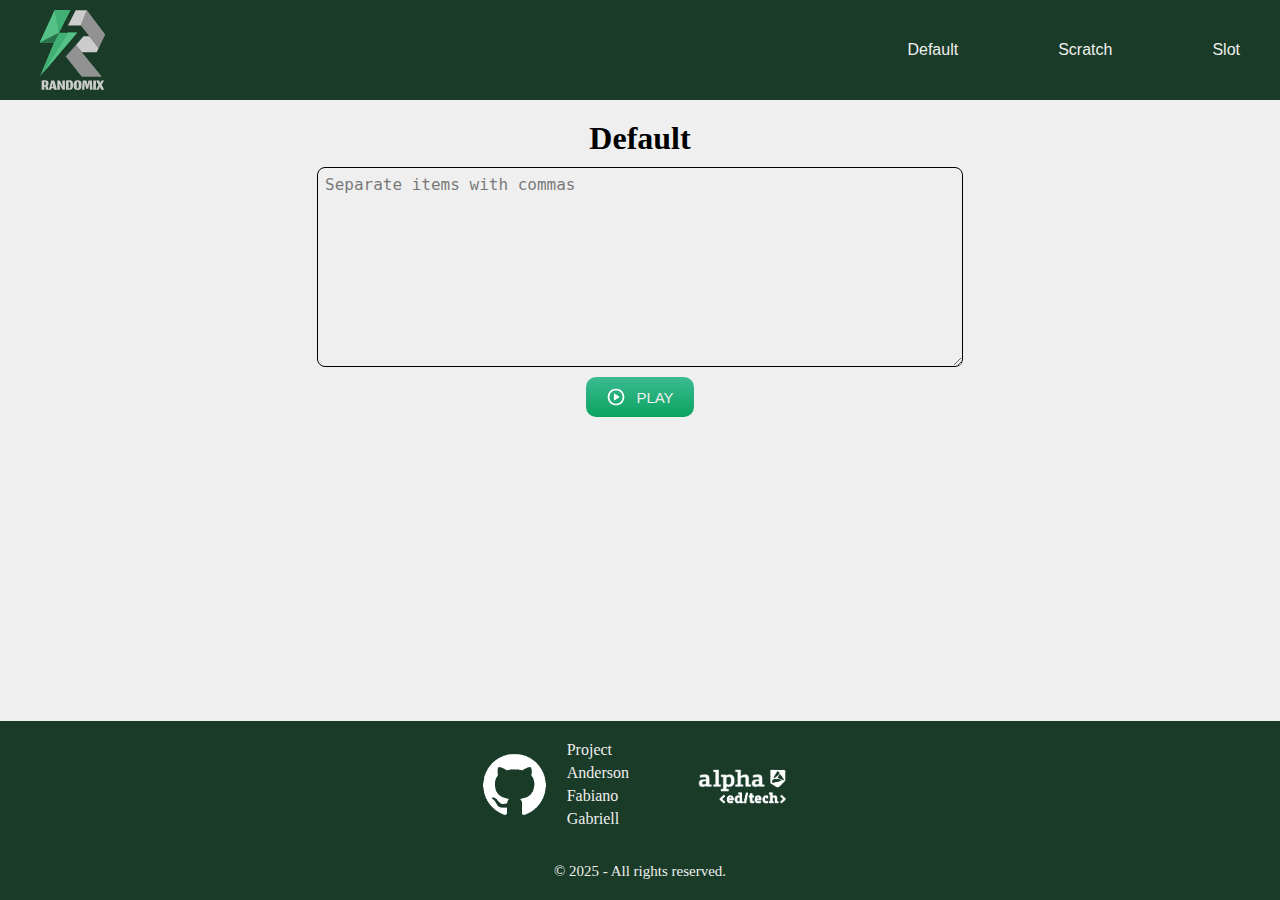
<file: index.html>
<!DOCTYPE html>
<html lang="en">
  <head>
    <meta charset="UTF-8" />
    <meta name="viewport" content="width=device-width, initial-scale=1.0" />
    <link rel="stylesheet" href="src/styles/global.css" />
    <title>Randomix</title>
    <link
      rel="icon"
      href="https://santosfabin.github.io/Randomix/src/assets/favicon/logo.svg"
      type="image/svg"
    />
  </head>
  <body>
    <div id="app"></div>

    <script type="module" src="index.js"></script>
  </body>
</html>
</file>
<file: src/styles/global.css>
* {
  margin: 0;
  padding: 0;
  box-sizing: border-box;
  background: none;
  border: none;
  outline: none;
  list-style: none;
  text-decoration: none;
}

body {
  --white: #efefef;
  --black-background: #1a3b28;
  background: var(--white);
  position: relative;
  min-height: 100vh;
}

#randomix {
  color: var(--white);
  display: flex;
  justify-content: center;
  padding-bottom: 181.2px;
  align-items: center;
}

/* FOOTER */

footer {
  background-color: var(--black-background);
  display: flex;
  justify-content: center;
  align-items: center;
  position: absolute;
  bottom: 0;
  width: 100%;
}

#sectionFooter {
  display: flex;
  flex-direction: column;
  row-gap: 35px;
  padding: 20px 0px 20px 0px;
  color: var(--white);
}

#innerFooterSection {
  display: flex;
  column-gap: 60px;
}

#innerFooterSection > div {
  display: flex;
  align-items: center;
  column-gap: 20px;
}

img[src$="alphaImage.png"],
img[src$="gitHubImage.png"] {
  height: 65px;
}

#innerFooterSection > div > div {
  display: flex;
  flex-direction: column;
  row-gap: 5px;
}

#innerFooterSection > div > div > a:hover {
  text-decoration: underline;
}

#innerFooterSection > div > a {
  display: flex;
  justify-content: center;
  color: var(--white);
}

#innerFooterSection > div > div > a {
	color: var(--white);
}

a[href="https://www.alphaedtech.org.br/"]
{
  display: flex;
  align-items: center;
}

#sectionFooter > p {
  text-align: center;
  font-size: 15px;
}

@media (max-width: 350px) {
  #innerFooterSection {
    column-gap: 40px;
  }
}

/* header */
#headerContainer {
background-color: var(--black-background);
  display: flex;
  justify-content: space-between;
  align-items: center;
  font-family: "Trebuchet MS", "Lucida Sans Unicode", "Lucida Grande",
    "Lucida Sans", Arial, sans-serif;
  color: var(--white);
  padding: 10px 40px;
}

#pageName {
  background-image: url("https://santosfabin.github.io/Randomix/src/assets/header/full-logo.svg");
  background-position: center;
  background-repeat: no-repeat;
  background-size: cover;
  width: 65px;
  height: 80px;
}

#headerContainer > nav {
  display: flex;
  column-gap: 100px;
}

nav > div {
  cursor: pointer;
  transition: all 0.1s ease;
}

nav > div:hover {
  transform: scale(1.1);
}

@media (max-width: 750px) {
  #headerContainer {
    flex-direction: column;
    row-gap: 20px;
  }
}

@media (max-width: 450px) {
  #headerContainer > nav {
    column-gap: 85px;
  }
}
/* end header */

.containerItens {
  display: flex;
  flex-direction: column;
  justify-content: center;
  align-items: center;
  gap: 10px;
  padding: 20px;
  width: 100%;
  max-width: 800px;
}

.textAreaItens {
  width: 85%;
  max-width: 700px;
  min-height: 200px;
  max-height: 400px;
  padding: 7px;
  font-size: 1rem;
  border-radius: 8px;
  resize: vertical;
  border: 1px solid #000;
}
.textAreaItens::placeholder {
  color: #000;
  opacity: 0.5;
}

/* winner list */
#containerList {
  border: 2px solid #000;
  border-radius: 20px;
  padding: 20px 5px;
  display: flex;
  flex-direction: column;
  row-gap: 20px;
  align-items: center;
}

#random-default > #containerList {
	border: 2px solid var(--white);
}

#random-default > #containerList > #listSection > .winnerContainer{
	color: var(--white);
}

#imageContainer {
  width: 70px;
  height: 70px;
  background-image: url("https://santosfabin.github.io/Randomix/src/assets/winnersList/trophy.png");
  background-position: center;
  background-repeat: no-repeat;
  background-size: cover;
}

#listSection {
  width: 290px;
  height: fit-content;
  display: flex;
  flex-direction: column;
  row-gap: 20px;
  font-family: Verdana, Geneva, Tahoma, sans-serif;
  font-size: 25px;
  overflow: auto;
}

.winnerContainer {
  display: flex;
  flex-direction: column;
  row-gap: 5px;
  text-align: center;
}

.winnerPosition {
  font-size: 15px;
}
/* end winner list */

/* modal error */
#notificationErrorContainer {
  position: fixed;
  bottom: 0;
  left: 50%;
  padding: 30px 40px;
  background-color: #ff6347;
  border-top-left-radius: 10px;
  border-top-right-radius: 10px;
  display: flex;
  justify-content: center;
  align-items: center;
  color: white;
  font-size: 20px;
  animation: goingUp 1s forwards;
}

#notificationErrorButton {
  position: absolute;
  top: 7px;
  right: 7px;
  cursor: pointer;
  background-image: url("https://santosfabin.github.io/Randomix/src/assets/modalError/closeImage.svg");
  background-repeat: no-repeat;
  background-position: center;
  background-size: cover;
  width: 21px;
  height: 21px;
}

@keyframes goingUp {
  0% {
    transform: translateX(-50%) translateY(500px);
  }

  100% {
    transform: translateX(-50%) translateY(0);
  }
}
/* end modal error */
/* Para navegadores baseados no WebKit (Chrome, Safari, Edge) */
input[type="number"]::-webkit-inner-spin-button,
input[type="number"]::-webkit-outer-spin-button {
  -webkit-appearance: none;
  margin: 0;
}

/* Para Firefox */
input[type="number"] {
  -moz-appearance: textfield;
}

/* Default randomizer */
#random-default {
  margin-top: 0px;

  width: 100%;
  display: flex;
  flex-direction: column;
  align-items: center;
  gap: 1.4rem;

  margin: 6rem 1rem 6rem;
  min-height: 500px;
  max-width: 1100px;

  background: var(--black-background);
  border-radius: 1rem;

  padding: 2rem;

  label {
    display: flex;
    align-items: center;
    gap: 1rem;
  }
  label span {
    font-size: 1.3rem;
  }
  * {
    font-size: 1rem;
  }
}

#how-many-default {
  input {
    border: 1px solid var(--white);
    border-radius: 5px;
    padding: 8px 9px;
    width: 3rem;
    font-size: 0.95rem;
	color: var(--white);
  }
}

#last-winners-no {
  position: relative;
  cursor: pointer;
}

#last-winners-no input {
  display: none;
}

.checkmark {
  width: 40px;
  height: 20px;
  border-radius: 1rem;
  background-color: var(--white);
  display: inline-block;
  margin-right: 8px;
  transition: all 0.2s ease-in-out;
  position: relative;
}
#last-winners-no input:checked + .checkmark {
  background-color: #49996d;
}

.checkmark::after {
  content: "";
  position: absolute;
  left: 3px;
  top: 50%;
  transform: translate(-0, -50%);

  background: var(--black-background);
  width: 15px;
  height: 15px;
  border-radius: 100%;

  transition: all 0.2s ease-in-out;
}

#last-winners-no input:checked + .checkmark::after {
  left: calc(100% - 18px);
  background: var(--white);
}

#lreset-winners-default {
  position: relative;
}

#lreset-winners-default input {
  display: none;
}

#button-randomizer {
  border: 1px solid var(--white);
  border-radius: 0.3rem;

  height: 40px;
  width: 135px;

  position: relative;
  overflow: hidden;
  color: var(--white);
  z-index: 1;

  font-size: 0.95rem;
  transition: all 0.2s;

  font-weight: 700;
}

#randomizer-container {
  height: 40px;
  display: flex;
  align-items: end;
}

#resetButton:hover {
  text-decoration: underline;
}

#button-randomizer:hover {
  height: 35px;
  animation: toggleShadow 2s infinite;
  animation-delay: 1s;
}

#button-randomizer::before {
  content: "";
  position: absolute;
  width: 100%;
  height: 0%;
  background: #38b98e;

  transition: all 0.2s;

  left: 0%;
  top: 0;
  z-index: -1;
}

#button-randomizer:hover::before {
  content: "";
  position: absolute;
  width: 100%;
  height: 100%;
}

@keyframes toggleShadow {
  0% {
    box-shadow: 0 0 0px 0 #49996dcc;
  }
  50% {
    box-shadow: 0 0 15px 5px #49996dcc;
  }
  100% {
    box-shadow: 0 0 0px 0 #49996dcc;
  }
}

#return-button {
  position: relative;
}

#return-button::before {
  content: "";
  width: 1px;
  height: 0.6rem;
  background: var(--white);
  position: absolute;
  top: 95%;
  left: 110%;
  transform: rotate(-45deg);
  opacity: 0;
  transition: left 0.2s;
}

#return-button::after {
  content: "";
  position: absolute;
  top: 100%;
  left: 110%;
  width: 0%;
  height: 1px;
  background: var(--white);

  transition: all 0.2s;
}

#return-button:hover::before {
  opacity: 100%;
  left: -7px;
}

#return-button:hover::after {
  left: -10px;
  width: 120%;
}

#winners-container {
  margin: 3rem 0;
  display: flex;
  flex-direction: column;
  align-items: center;
  gap: 1rem;

  h3 {
    font-size: 2rem;
  }
  & > p {
    width: 120%;
    border: 1px solid var(--white);
    border-radius: 0.5rem;
    padding: 1rem;

    display: flex;
    justify-content: center;
    align-items: center;
    flex-direction: column;
    gap: 2rem;

    font-weight: 700;

    font-size: 1.3rem;
  }
}
/* End Default randomizer */

/* slot */
.aboveItem {
  top: -80px;
}

.middleItem {
  top: 0px;
}

.bellowItem {
  top: 80px;
}

/* end slot */

/* scratch */

/* BUTTON */

button {
  font-family: Verdana, Geneva, Tahoma, sans-serif;
  font-size: 15px;
  color: var(--white);
  border-radius: 10px;
  display: flex;
  justify-content: center;
  align-items: center;
  column-gap: 10px;
  padding: 10px 20px;
  transition: all 0.1s ease;
  cursor: pointer;
  border: none;
  height: fit-content;
  width: fit-content;
  align-self: center;
}

button:hover {
  transform: scale(1.05);
  filter: brightness(0.9);
}

#imageButton {
  background-position: center;
  background-repeat: no-repeat;
  background-size: cover;
  width: 20px;
  height: 20px;
}

/* CARTELA */

#scratchCard {
  display: flex;
  flex-direction: column;
  justify-content: center;
  align-items: center;
  width: fit-content;
  color: white;
  font-family: Verdana, Geneva, Tahoma, sans-serif;
  background-color: #1a3b28;
  border-radius: 1rem;
}

#headerCardSection {
  font-size: 35px;
  text-align: center;
}

#mainCardSection {
  display: flex;
}

#textCardSection {
  display: flex;
  justify-content: center;
  align-items: center;
  width: 190px;
  text-align: center;
  font-size: 20px;
}

#scratchSection {
  display: flex;
  flex-wrap: wrap;
  justify-content: center;
  align-items: center;
  gap: 20px;
  padding: 40px 20px;
  max-width: 900px;
}

.scratchContainer {
  width: 150px;
  height: 75px;
  background-image: linear-gradient(
    315deg,
    lightgrey 0%,
    lightgrey 1%,
    #e0e0e0 26%,
    #efefef 48%,
    #d9d9d9 75%,
    #bcbcbc 100%
  );
  border-radius: 10px;
  cursor: pointer;
}

.scratchContainerWinner {
  width: 150px;
  height: 75px;
  background-color: var(--white);
  border-radius: 10px;
  cursor: pointer;
  display: flex;
  justify-content: center;
  align-items: center;
}

.winnerContainer {
  overflow-x: auto;
  text-align: center;
  color: black;
}

@media (max-width: 1150px) {
  #scratchCard {
    row-gap: 20px;
  }

  #mainCardSection {
    flex-direction: column;
    align-items: center;
  }
}

#scratchPage {
  display: flex;
  flex-direction: column;
  row-gap: 50px;
  align-items: center;
  padding-bottom: 50px;
}

#scratchPageSection1 {
  display: flex;
  column-gap: 50px;
  margin-top: 50px;
  padding: 0px 30px;
}

@media (max-width: 1350px) {
  #scratchPageSection1 {
    flex-direction: column;
    row-gap: 50px;
  }
}
/* end scratch */

h1{
	color:#000;
}
</file>
